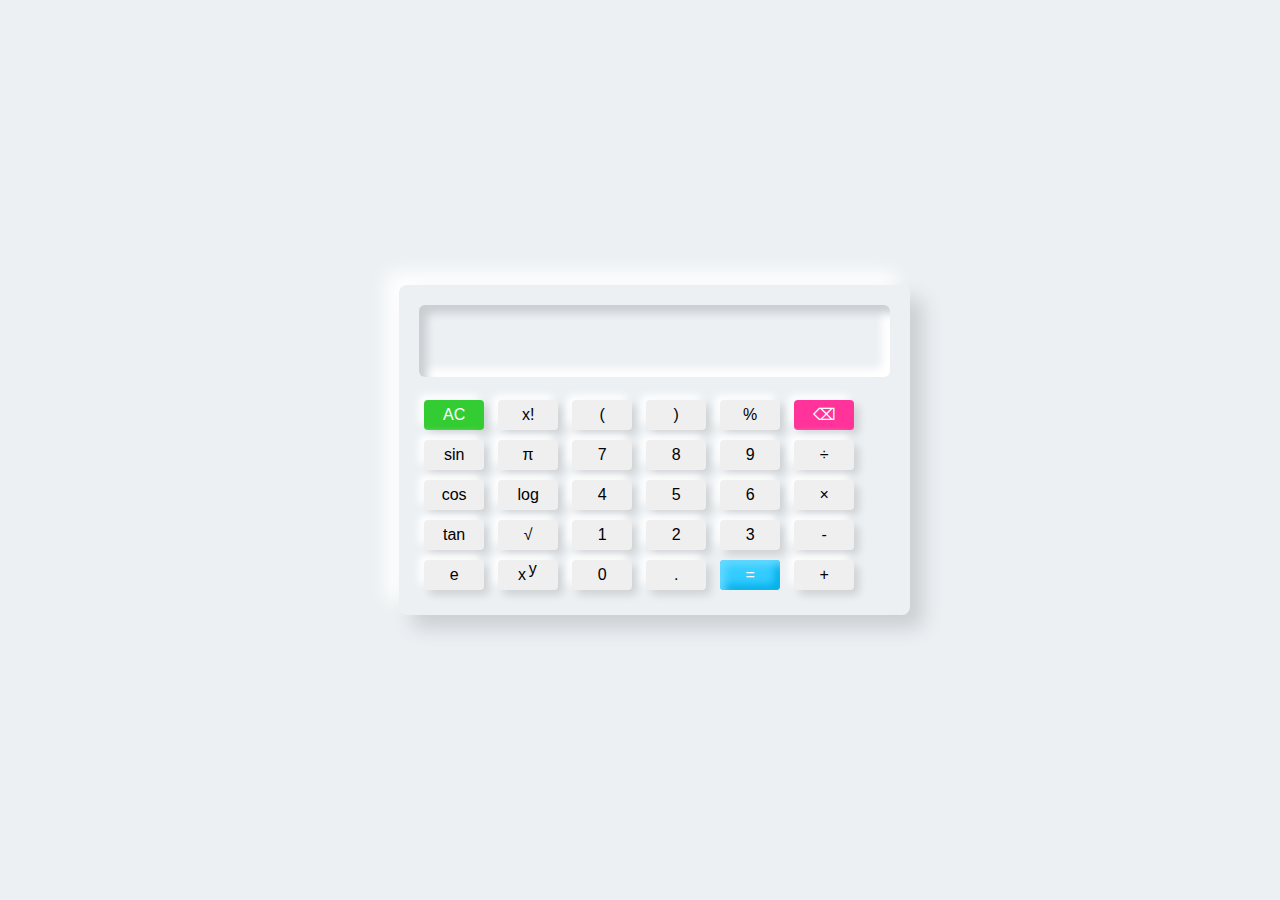
<file: calci/index.html>
<!DOCTYPE html>
<html lang="en">
    <head>
        <meta charset="UTF-8">
        <meta name="viewport" content="width=device-width, initial-scale=1.0">
        <title>SCIENTIFIC CALCULATOR</title>
        <link rel="stylesheet" href="calci.css">
        <link rel="stylesheet" type="text/css" href="https://stackpath.bootstrapcdn.com/font-awesome/4.7.0/css/font-awesome.min.css">
      

    </head>
    <body>
        <div class="container">
            <div class="display">
                <input id="screen" type="text" >
            </div>
            <div class="btns">
                <div class="row">
                    <button id="ac" onclick="screen.value=''">AC</button>
                    <button onclick="fact()">x!</button>
                    <button class="btn">(</button>
                    <button class="btn">)</button>
                    <button class="btn">%</button>
                    <button id="⌫" onclick="backspc()">⌫</button>
                </div>
                <div class="row">
                    <button onclick="sin()">sin</button>
                    <button onclick="pi()">π</button>
                    <button class="btn">7</button>
                    <button class="btn">8</button>
                    <button class="btn">9</button>
                    <button class="btn">÷</button>
                </div>
                <div class="row">
                    <button onclick="cos()">cos</button>
                    <button onclick="log()">log</button>
                    <button class="btn">4</button>
                    <button class="btn">5</button>
                    <button class="btn">6</button>
                    <button class="btn">×</button>
                </div>
                <div class="row">
                    <button onclick="tan()">tan</button>
                    <button onclick="sqrt()">√</button>
                    <button class="btn">1</button>
                    <button class="btn">2</button>
                    <button class="btn">3</button>
                    <button class="btn">-</button>
                </div>
                <div class="row">
                    <button onclick="e()">e</button>
                    <button onclick="pow()">x 
                    <span style="position: relative; bottom: .4em; right: .1em;"> y </span> </button>
                    <button class="btn">0</button>
                    <button class="btn">.</button>
                    <button id="eval" onclick="compute()">=</button>
                    <button class="btn">+</button>
                </div>
            </div>
        </div>
    
    </body>
    <script src="script.js"></script>
</html>
</file>
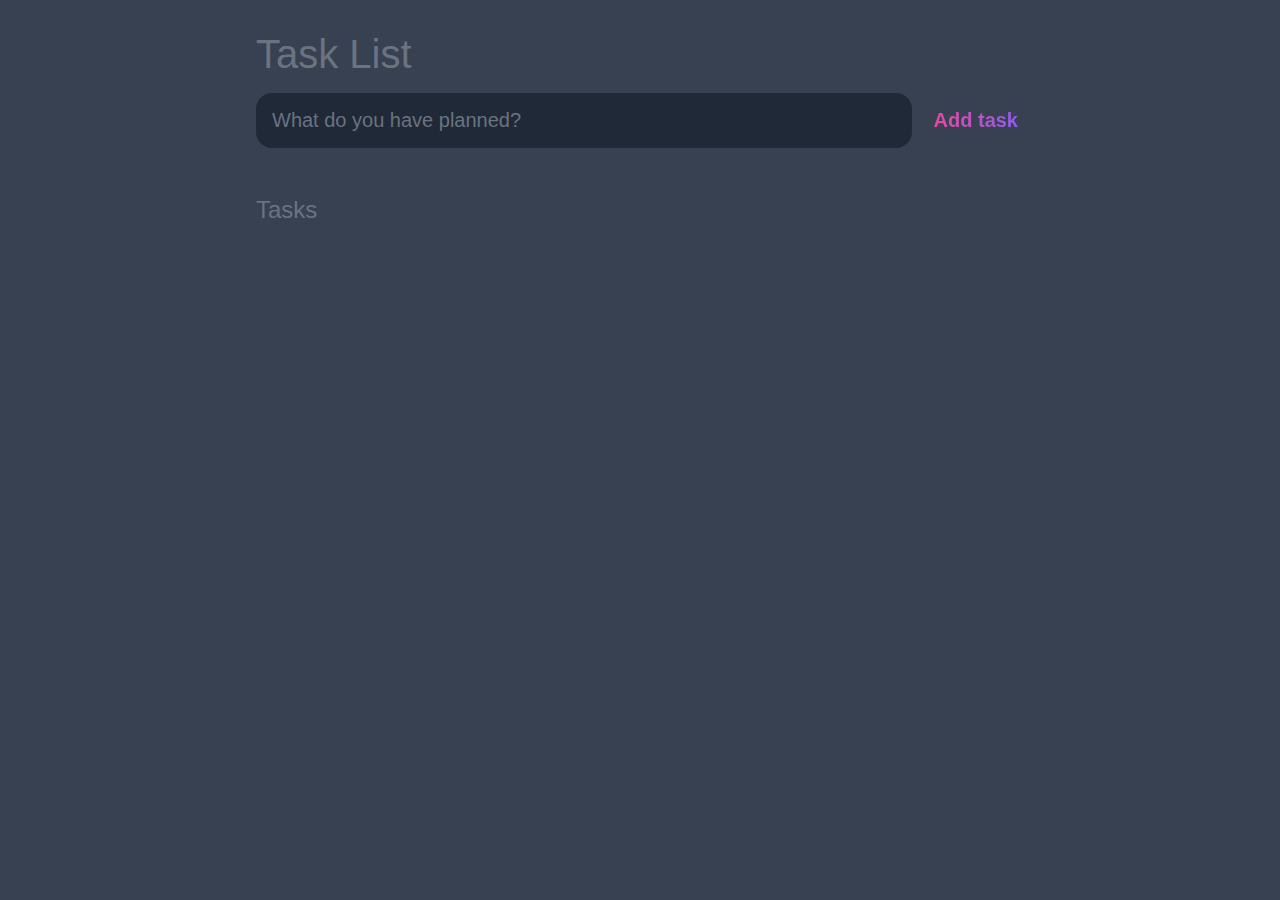
<file: ToDo/index.html>
<!--<!DOCTYPE html>
<html lang="en">
<head>
    <meta charset="UTF-8">
    <meta name="viewport" content="width=device-width, initial-scale=1.0">
    <title>Task List</title>
    <link rel="stylesheet" href="style.css"/>
</head>
<body>
    <header>
        <h1>Task List</h1>
        <form id = "new-task-form">
            <input type="text" id="new-task-input" placeholder="What have you planned?!" />
            <input type="submit" id="new-task-submit" value="Add Task"/>
        </form>
    </header>
    <main>
        <section class="task-list"> 
            <h2>Tasks</h2>
            <div id="tasks">

                <div class="task">
                    <div class="content">
                        <input type="text" class="text" value="My shiny task" readonly />
                    </div>
                    <div class="actions">
                        <button class="edit">Edit</button>
                        <button class="delete">Delete</button>
                    </div>
                </div>

                <div class="task">
                    <div class="content">
                        <input type="text" class="text" value="My shiny task" readonly />
                    </div>
                    <div class="actions">
                        <button class="edit">Edit</button>
                        <button class="delete">Delete</button>
                    </div>
                </div>

            </div>
        </section>
    </main>
    <script src="script.js"></script>
</body>
</html> -->

<!DOCTYPE html>
<html lang="en">
<head>
	<meta charset="UTF-8">
	<meta http-equiv="X-UA-Compatible" content="IE=edge">
	<meta name="viewport" content="width=device-width, initial-scale=1.0">
	<title>Task List </title>

	<link rel="stylesheet" href="style.css" />
</head>
<body>

	<header>
		<h1>Task List </h1>
		<form id="new-task-form">
			<input 
				type="text" 
				name="new-task-input" 
				id="new-task-input" 
				placeholder="What do you have planned?" />
			<input 
				type="submit"
				id="new-task-submit" 
				value="Add task" />
		</form>
	</header>
	<main>
		<section class="task-list">
			<h2>Tasks</h2>

			<div id="tasks">

				<!-- <div class="task">
					<div class="content">
						<input 
							type="text" 
							class="text" 
							value="A new task"
							readonly>
					</div>
					<div class="actions">
						<button class="edit">Edit</button>
						<button class="delete">Delete</button>
					</div>
				</div> -->

			</div>
		</section>
	</main>

	<script src="script.js"></script>
</body>
</html>
</file>
<file: calci/calci.css>
body
{
    padding: 0;
    margin: 0;
    display: flex;
    justify-content: center;
    align-items: center;
    min-height: 100vh;
    user-select: none;
    background: #ecf0f3;
}
.container
{
    margin-left: 1.8em;
    padding: 20px;
    border-radius: 8px;
    box-shadow: 13px 13px 20px #cbced1,
    -13px -13px 20px #ffffff;
}
.content
{
    width: 100%;
    margin-top: 1.7em;
    display: flex;
    justify-content: center;
    align-items: center;
    flex-direction: column;
}
.row button
{
    width: 60px;
    height: 30px;
    font-size: 16px;
    border: none;
    outline: none;
    margin: 5px;
    border-radius: 4px;
    transition: .1s;
    box-shadow: 5px 5px 8px #00000020,
    -5px -5px 8px #fff;
  
}
.row button:hover
{
    box-shadow: inset 5px 5px 8px rgba(16, 16, 16, .1),
    inset-5px -5px 8px #fff;
    background: #fff;
}
.display #screen
{
    margin-bottom: .5em;
    width: auto;
    height: 70px;
    font-size: 35px;
    outline: none;
    border: none;
    text-align: right;
    padding-right: .5em;
    background: #ecf0f3;
    border-radius: 6px;
    box-shadow: inset 8px 8px 8px #cbced1,
    inset -8px -8px 8px #ffffff;
}
#eval
{
    background: #33ccff;
    color: #fff;
    box-shadow: inset 5px 5px 8px #66d9ff,
    inset -5px -5px 8px #00ace6;
}
#eval:hover
{
    box-shadow: inset 5px 5px 8px #00ace6,
    inset -5px -5px 8px #00ace6;
}
#ac
{
    background: #33cc33;
    color: #fff;
}
#ac:hover
{
    box-shadow: inset 5px 5px 8px #2eb82e,
    inset -5px -5px 8px #33cc33;
}
#⌫
{
    background: #ff3399;
    color: #fff;
}
#⌫:hover
{
    box-shadow: inset 5px 5px 8px #e60073,
    inset -5px -5px 8px #ff3399;
}
</file>
<file: ToDo/style.css>
/*:root {
    --dark: #374151;
    --darker: #1F2937;
    --darkest: #111827;
    --gray: #6B7280;
    --light: #EEE;
    --pink: #EC4899;
    --purple: #8B5Cf6;
}

* {
    box-sizing: border-box;
    margin: 0;
    font-family: 'Fira sans', sans-serif;
}

body {
    display: flex;
    flex-direction: column;
    min-height: 100vh;
    background: var(--dark);
    color: #FFF;
}

header {
    padding: 2rem 1rem;
    max-width: 800px;
    width: 100%;
    margin: 0 auto;
}

header h1 {
    font-size: 2.5rem;
    font-weight: 300;
    color: var(--gray);
    margin-bottom: 1rem;
}

#new-task-form {
    display: flex;
}

input, button {
    appearance: none;
    border: none;
    outline: none;
    background: none;
}

#new-task-input {
    flex: 1 1 0%;
    background-color: var(--darker);
    padding: 1rem;
    border-radius: 1rem;
    margin-right: 1rem;
    color: var(--light);
    font-size: 1.25rem;
}

#new-task-submit {
    color: var(--pink);
    font-size: 1.25rem;
    font-weight: 700;
    background-image: linear-gradient(to right, var(--pink), var(--purple));
    -webkit-background-clip: text;
    -webkit-text-fill-color: transparent;
    cursor: pointer;
    transition: 0.4s;
}

#new-task-submit:hover {
    opacity: 0.8;
}

#new-task-submit:active {
    opacity: 0.6;
}

main {
    flex: 1 1 0%;
    max-width: 800px;
    width: 100%;
    margin: 0 auto;
}

.task-list {
    padding: 1rem;
}

.task-list h2 {
    font-size: 1.5rem;
    font-weight: 300;
    color: var(--gray);
    margin-bottom: 1rem;
}

#task .task {
    display: flex;
    justify-content: space-between;
    background-color: var(--darkest);
    padding: 1rem;
    border-radius: 1rem;
    margin-bottom: 1rem;
}

#tasks .task .content .text {
    color: var(--light);
    font-size: 1.125rem;
    width: 100%;
    display: block;
    transition: 0.4s;
}

#tasks .task .content .task:not(:read-only) {
    color: var(--pink);
}

#tasks .task .actions {
    display: flex;
    margin: 0 -0.5rem;
}

.task .actions button {
    cursor: pointer;
    margin: 0 0.5rem;
    font-size: 1.125rem;
    font-weight: 700;
    text-transform: uppercase;
    transition: 0.4s;
}

.task .actions button:hover {
    opacity: 0.8;
}

.task .actions button:active {
    opacity: 0.6;
}

.task .actions .edit {
    background-image: linear-gradient(to right, var(--pink), var(--purple));
    -webkit-background-clip: text;
    -webkit-text-fill-color: transparent;
}

.task .actions .delete {
    color: crimson;
}
*/

:root {
	--dark: #374151;
	--darker: #1F2937;
	--darkest: #111827;
	--grey: #6B7280;
	--pink: #EC4899;
	--purple: #8B5CF6;
	--light: #EEE;
}

* {
	margin: 0;
	box-sizing: border-box;
	font-family: "Fira sans", sans-serif;
}

body {
	display: flex;
	flex-direction: column;
	min-height: 100vh;
	color: #FFF;
	background-color: var(--dark);
}

header {
	padding: 2rem 1rem;
	max-width: 800px;
	width: 100%;
	margin: 0 auto;
}

header h1{ 
	font-size: 2.5rem;
	font-weight: 300;
	color: var(--grey);
	margin-bottom: 1rem;
}

#new-task-form {
	display: flex;;
}

input, button {
	appearance: none;
	border: none;
	outline: none;
	background: none;
}

#new-task-input {
	flex: 1 1 0%;
	background-color: var(--darker);
	padding: 1rem;
	border-radius: 1rem;
	margin-right: 1rem;
	color: var(--light);
	font-size: 1.25rem;
}

#new-task-input::placeholder {
	color: var(--grey);
}

#new-task-submit {
	color: var(--pink);
	font-size: 1.25rem;
	font-weight: 700;
	background-image: linear-gradient(to right, var(--pink), var(--purple));
	-webkit-background-clip: text;
	-webkit-text-fill-color: transparent;
	cursor: pointer;
	transition: 0.4s;
}

#new-task-submit:hover {
	opacity: 0.8;
}

#new-task-submit:active {
	opacity: 0.6;
}

main {
	flex: 1 1 0%;
	max-width: 800px;
	width: 100%;
	margin: 0 auto;
}

.task-list {
	padding: 1rem;
}

.task-list h2 {
	font-size: 1.5rem;
	font-weight: 300;
	color: var(--grey);
	margin-bottom: 1rem;
}

#tasks .task {
	display: flex;
	justify-content: space-between;
	background-color: var(--darkest);
	padding: 1rem;
	border-radius: 1rem;
	margin-bottom: 1rem;
}

.task .content {
	flex: 1 1 0%;
}

.task .content .text {
	color: var(--light);
	font-size: 1.125rem;
	width: 100%;
	display: block;
	transition: 0.4s;
}

.task .content .text:not(:read-only) {
	color: var(--pink);
}

.task .actions {
	display: flex;
	margin: 0 -0.5rem;
}

.task .actions button {
	cursor: pointer;
	margin: 0 0.5rem;
	font-size: 1.125rem;
	font-weight: 700;
	text-transform: uppercase;
	transition: 0.4s;
}

.task .actions button:hover {
	opacity: 0.8;
}

.task .actions button:active {
	opacity: 0.6;
}

.task .actions .edit {
	background-image: linear-gradient(to right, var(--pink), var(--purple));
	-webkit-background-clip: text;
	-webkit-text-fill-color: transparent;
}

.task .actions .delete {
	color: crimson;
}
</file>
